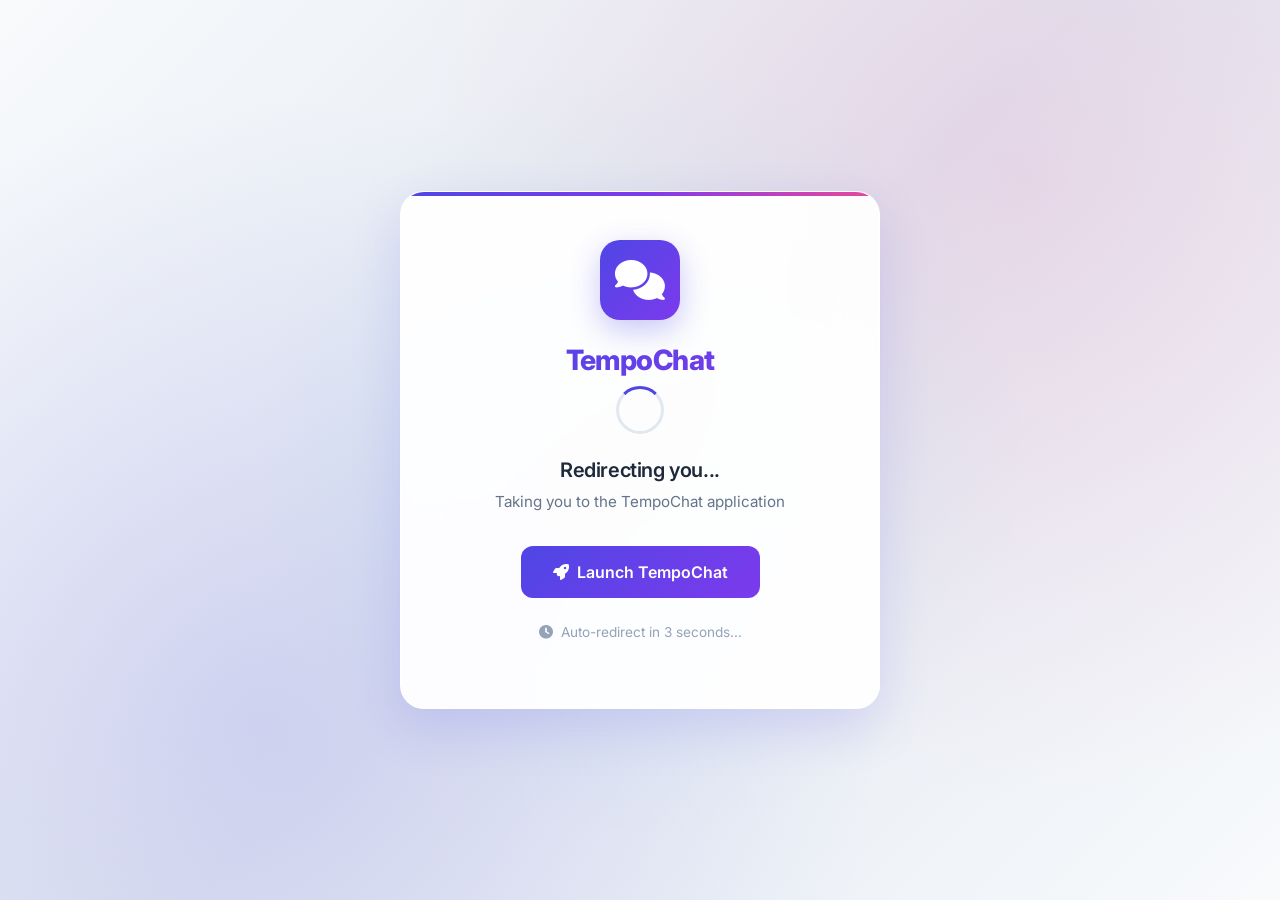
<file: index.html>
<!DOCTYPE html>
<html lang="en">
<head>
    <meta charset="UTF-8">
    <meta http-equiv="X-UA-Compatible" content="IE=edge">
    <meta name="viewport" content="width=device-width, initial-scale=1.0">
    <title>TempoChat - Redirecting...</title>
    <link href="https://cdn.jsdelivr.net/npm/bootstrap@5.3.2/dist/css/bootstrap.min.css" rel="stylesheet">
    <link rel="stylesheet" href="https://cdnjs.cloudflare.com/ajax/libs/font-awesome/6.5.1/css/all.min.css">
    <link rel="stylesheet" href="css/base.css">
    <link rel="stylesheet" href="css/redirecting.css">
    <meta http-equiv="refresh" content="3;url=Tempochat/index.html">
</head>
<body>
    <div class="redirect-card">
        <div class="logo-container">
            <i class="fas fa-comments"></i>
        </div>
        
        <h1 class="brand-name">TempoChat</h1>
        
        <div class="loading-spinner"></div>
        
        <h2 class="redirect-title">Redirecting you...</h2>
        <p class="redirect-subtitle">Taking you to the TempoChat application</p>
        
        <a href="Tempochat/index.html" class="btn-tempochat">
            <i class="fas fa-rocket"></i>
            Launch TempoChat
        </a>
        
        <p class="auto-redirect-note">
            <i class="fas fa-clock me-1"></i>
            Auto-redirect in 3 seconds...
        </p>
    </div>

    <script src="https://cdn.jsdelivr.net/npm/bootstrap@5.3.2/dist/js/bootstrap.bundle.min.js"></script>
</body>
</html>
</file>
<file: css/base.css>
@import url('https://fonts.googleapis.com/css2?family=Inter:wght@300;400;500;600;700;800&family=JetBrains+Mono:wght@400;500;600&display=swap');

:root {
    --font-primary: 'Inter', system-ui, -apple-system, BlinkMacSystemFont, 'Segoe UI', sans-serif;
    --font-mono: 'JetBrains Mono Nerd Font', 'JetBrains Mono', monospace;

    --color-primary: #4f46e5;
    --color-primary-dark: #4338ca;
    --color-primary-light: #6366f1;
    --color-secondary: #ec4899;
    --color-accent: #0891b2;
    
    --color-bg-primary: #ffffff;
    --color-bg-secondary: #f8fafc;
    --color-bg-tertiary: #f1f5f9;
    --color-bg-card: #ffffff;
    
    --color-text-primary: #1e293b;
    --color-text-secondary: #475569;
    --color-text-muted: #64748b;
    
    --color-border: #e2e8f0;
    --color-border-light: #cbd5e1;
    
    --color-success: #059669;
    --color-warning: #d97706;
    --color-danger: #dc2626;
    --color-info: #0891b2;
    
    --gradient-primary: linear-gradient(135deg, #4f46e5 0%, #7c3aed 100%);
    --gradient-hero: linear-gradient(135deg, rgba(79, 70, 229, 0.95) 0%, rgba(124, 58, 237, 0.9) 100%);
    --gradient-bg: linear-gradient(135deg, #f8fafc 0%, #e2e8f0 50%, #f8fafc 100%);
    --gradient-card: linear-gradient(180deg, #ffffff 0%, #f8fafb 100%);
    
    --shadow-sm: 0 1px 2px rgba(0, 0, 0, 0.05);
    --shadow-md: 0 4px 6px rgba(0, 0, 0, 0.07);
    --shadow-lg: 0 10px 25px rgba(0, 0, 0, 0.1);
    --shadow-xl: 0 20px 50px rgba(0, 0, 0, 0.12);
    
    --radius-sm: 0.5rem;
    --radius-md: 0.75rem;
    --radius-lg: 1rem;
    --radius-xl: 1.5rem;
    
    --transition-fast: 0.15s ease;
    --transition-normal: 0.25s ease;
    --transition-slow: 0.4s ease;
}

body {
    font-family: var(--font-primary);
    background-color: #f8fafc;
    background-image: 
        radial-gradient(circle at 25% 25%, rgba(99, 102, 241, 0.04) 0%, transparent 50%),
        radial-gradient(circle at 75% 75%, rgba(236, 72, 153, 0.03) 0%, transparent 50%),
        radial-gradient(circle at 50% 50%, rgba(6, 182, 212, 0.02) 0%, transparent 50%);
    color: var(--color-text-primary);
    min-height: 100vh;
}

.navbar {
    background-color: rgba(255, 255, 255, 0.95) !important;
    backdrop-filter: blur(10px);
    box-shadow: var(--shadow-sm);
    border-bottom: 1px solid var(--color-border);
    border-radius: 0 0 var(--radius-lg) var(--radius-lg);
    z-index: 10000;
    position: relative;
}

.navbar-toggler {
    background-color: var(--color-primary) !important;
    border-color: var(--color-primary) !important;
}

.navbar-brand {
    font-weight: 800;
    color: var(--color-primary) !important;
    font-size: 1.75rem;
}

.nav-link {
    color: var(--color-text-secondary) !important;
    margin: 0 10px;
    transition: color var(--transition-fast);
    position: relative;
}

.nav-link::after {
    content: '';
    position: absolute;
    bottom: 0;
    left: 50%;
    width: 0;
    height: 2px;
    background: var(--color-primary);
    transition: all var(--transition-normal);
    transform: translateX(-50%);
}

.nav-link:hover {
    color: var(--color-primary) !important;
}

.nav-link:hover::after {
    width: 80%;
}

.nav-link.active {
    color: var(--color-primary) !important;
    font-weight: 600;
}

.btn-demo {
    background-color: transparent;
    color: var(--color-text-primary);
    border: 1px solid var(--color-border-light);
    margin-right: 10px;
    transition: all var(--transition-normal);
}

.btn-demo:hover {
    background-color: var(--color-bg-tertiary);
    border-color: var(--color-primary);
    color: var(--color-primary);
}

.btn-signup {
    background: var(--gradient-primary);
    color: #ffffff;
    font-weight: 600;
    border: none;
    transition: all var(--transition-normal);
}

.btn-signup:hover {
    transform: translateY(-1px);
    box-shadow: var(--shadow-md);
}

.hero-content .btn-dark {
    background-color: rgba(255, 255, 255, 0.2);
    border-color: rgba(255, 255, 255, 0.3);
    color: #ffffff;
    backdrop-filter: blur(5px);
}

.hero-content .btn-dark:hover {
    background-color: #ffffff;
    border-color: #ffffff;
    color: var(--color-primary);
}

.btn-dark:hover {
    background-color: var(--color-primary);
    border-color: var(--color-primary);
    transform: translateY(-1px);
    box-shadow: var(--shadow-md);
}

.btn-light {
    background-color: var(--color-bg-primary);
    border-color: var(--color-border);
    color: var(--color-text-primary);
    transition: all var(--transition-normal);
}

.btn-light:hover {
    background-color: var(--color-bg-tertiary);
    border-color: var(--color-primary);
    color: var(--color-primary);
}

.profile-dropdown .btn-light.dropdown-toggle {
    background-color: #ffffff !important;
    border-color: #e2e8f0 !important;
    color: #1e293b !important;
    box-shadow: none !important;
}

.profile-dropdown .btn-light.dropdown-toggle:hover,
.profile-dropdown .btn-light.dropdown-toggle:focus,
.profile-dropdown .btn-light.dropdown-toggle:active {
    background-color: #ffffff !important;
    border-color: #e2e8f0 !important;
    color: #1e293b !important;
}

.profile-dropdown .btn-light.dropdown-toggle::after {
    display: none;
}

.profile-dropdown .dropdown-item.active {
    color: var(--color-primary);
    font-weight: 600;
    background-color: var(--color-bg-secondary);
}

.profile-dropdown .profile-avatar {
    width: 40px;
    height: 40px;
    display: inline-flex;
    align-items: center;
    justify-content: center;
    border-radius: 50%;
    background: var(--gradient-primary);
    color: #ffffff;
    font-size: 1rem;
}

.profile-dropdown .profile-name {
    font-weight: 600;
    color: var(--color-text-primary);
}

.profile-dropdown .dropdown-menu {
    min-width: 200px;
    border-radius: var(--radius-md);
    box-shadow: var(--shadow-lg);
    background-color: var(--color-bg-primary);
    border: 1px solid var(--color-border);
    z-index: 10001;
}

.profile-dropdown .dropdown-item {
    color: var(--color-text-secondary);
    transition: all var(--transition-fast);
}

.profile-dropdown .dropdown-item:hover {
    background-color: var(--color-bg-secondary);
    color: var(--color-primary);
}

.profile-dropdown .dropdown-divider {
    border-color: var(--color-border);
}

.card {
    border: 1px solid var(--color-border);
    background: var(--color-bg-primary);
    color: var(--color-text-primary);
    margin: 0;
    border-radius: var(--radius-lg);
    transition: all var(--transition-normal);
    box-shadow: var(--shadow-sm);
}

.card-title {
    color: var(--color-text-primary);
    font-weight: 600;
}

.card-text {
    color: var(--color-text-secondary);
}

.card:hover {
    transform: translateY(-3px);
    box-shadow: var(--shadow-lg);
    border-color: var(--color-primary-light);
}

.hero-banner {
    background: 
        radial-gradient(circle at 20% 80%, rgba(79, 70, 229, 0.3) 0%, transparent 50%),
        radial-gradient(circle at 80% 20%, rgba(236, 72, 153, 0.25) 0%, transparent 50%),
        radial-gradient(circle at 60% 60%, rgba(6, 182, 212, 0.2) 0%, transparent 50%),
        linear-gradient(135deg, #4f46e5 0%, #7c3aed 50%, #ec4899 100%);
    min-height: 70vh;
    display: flex;
    align-items: center;
    justify-content: center;
    color: #ffffff;
    border-radius: var(--radius-xl);
    overflow: hidden;
    position: relative;
    z-index: auto;
}

.hero-banner::before {
    content: '';
    position: absolute;
    inset: 0;
    background: linear-gradient(180deg, rgba(79, 70, 229, 0.3) 0%, rgba(124, 58, 237, 0.2) 50%, rgba(236, 72, 153, 0.1) 100%);
}

.hero-content {
    position: relative;
    background: transparent;
    backdrop-filter: blur(10px);
    padding: 3rem;
    border-radius: var(--radius-lg);
    color: #ffffff;
}

.hero-content h1 {
    background: linear-gradient(135deg, #ffffff 0%, #e2e8f0 50%, #ffffff 100%);
    -webkit-background-clip: text;
    -webkit-text-fill-color: transparent;
    background-clip: text;
    font-weight: 700;
}

.hero-content .lead {
    color: rgba(255, 255, 255, 0.9);
}

footer {
    background: 
        radial-gradient(circle at 15% 30%, rgba(79, 70, 229, 0.15) 0%, transparent 45%),
        radial-gradient(circle at 85% 60%, rgba(236, 72, 153, 0.12) 0%, transparent 45%),
        radial-gradient(circle at 50% 100%, rgba(6, 182, 212, 0.1) 0%, transparent 50%),
        linear-gradient(180deg, #e2e8f0 0%, #cbd5e1 100%) !important;
    padding: 2rem 0;
    margin-top: 2rem;
    border-top: none;
}

footer.card {
    border-radius: var(--radius-xl) var(--radius-xl) 0 0;
    box-shadow: 0 -4px 20px rgba(0, 0, 0, 0.08);
    border: none;
}

footer .border-bottom {
    border-color: var(--color-border) !important;
}

footer a {
    text-decoration: none !important;
    color: var(--color-text-secondary) !important;
    transition: all var(--transition-fast);
}

footer a:hover {
    color: var(--color-primary) !important;
    transform: translateY(-2px);
}

footer h6 {
    color: var(--color-text-primary);
    font-weight: 600;
}

footer p {
    color: var(--color-text-muted);
    font-size: 0.9rem;
    line-height: 1.6;
}

footer .text-muted {
    color: var(--color-text-muted) !important;
}

footer .fab, footer .fas {
    font-size: 1.1rem;
    transition: all var(--transition-normal);
}

footer .fab:hover {
    color: var(--color-primary) !important;
    transform: scale(1.2);
}

.footer-bottom {
    background-color: transparent;
    border-top: 1px solid var(--color-border);
    color: var(--color-text-muted);
    font-size: 0.85rem;
    border-radius: 0;
}

.text-muted {
    color: var(--color-text-muted) !important;
}

.border-primary {
    border-color: var(--color-primary) !important;
}

.border-success {
    border-color: var(--color-success) !important;
}

.border-warning {
    border-color: var(--color-warning) !important;
}

.border-danger {
    border-color: var(--color-danger) !important;
}

.border-info {
    border-color: var(--color-info) !important;
}

.border-dark {
    border-color: var(--color-text-secondary) !important;
}

h1, h2, h3, h4, h5, h6 {
    color: var(--color-text-primary);
    font-weight: 700;
    letter-spacing: -0.02em;
}

p {
    color: var(--color-text-secondary);
    line-height: 1.6;
}

code, pre, .font-mono {
    font-family: var(--font-mono);
}

.btn {
    font-weight: 500;
    letter-spacing: 0.01em;
}

.navbar-brand {
    font-weight: 800;
    letter-spacing: -0.03em;
}

.nav-link {
    font-weight: 500;
    font-size: 0.95rem;
}

img {
    border-radius: var(--radius-md);
}

@media (max-width: 991px) {
    .navbar-collapse {
        background-color: var(--color-bg-primary);
        padding: 1rem;
        border-radius: var(--radius-md);
        margin-top: 0.5rem;
        box-shadow: var(--shadow-lg);
    }
    
    .navbar-nav {
        margin-bottom: 1rem;
    }
    
    .nav-link {
        padding: 0.75rem 0;
    }
    
    .nav-link::after {
        display: none;
    }
    
    .nav-link:hover {
        background: transparent;
    }

    .d-flex.align-items-center {
        flex-direction: column;
        gap: 1rem;
        align-items: stretch !important;
    }
    
    .d-flex.align-items-center .nav-link {
        text-align: center;
        border: none;
    }
    
    .d-flex.align-items-center .btn {
        width: 100%;
        margin-bottom: 0.5rem;
    }
    
    .profile-dropdown {
        width: 100%;
    }
    
    .profile-dropdown .btn {
        width: 100%;
        justify-content: center;
        background-color: var(--color-bg-primary);
        border: 1px solid var(--color-border);
        padding: 0.75rem 1rem;
        border-radius: var(--radius-md);
        display: flex;
        align-items: center;
    }
    
    .profile-dropdown .btn:hover {
        border-color: var(--color-primary);
    }
    
    .profile-dropdown .profile-avatar {
        width: 36px;
        height: 36px;
        background: var(--gradient-primary);
        border-radius: 50%;
        display: flex;
        align-items: center;
        justify-content: center;
        color: white;
        font-size: 0.9rem;
    }
    
    .profile-dropdown .profile-name {
        color: var(--color-text-primary);
        font-weight: 600;
        margin-left: 0.75rem;
    }
    
    .profile-dropdown .dropdown-toggle::after {
        margin-left: auto;
    }
    
    .profile-dropdown .dropdown-menu {
        width: 100%;
        border: 1px solid var(--color-border);
        border-radius: var(--radius-md);
        box-shadow: var(--shadow-lg);
        margin-top: 0.5rem;
    }
}

@media (max-width: 768px) {
    .hero-banner {
        min-height: 60vh;
        border-radius: var(--radius-md);
        padding: 1rem;
    }
    
    .hero-content {
        padding: 1.5rem;
        margin: 0.5rem;
    }
    
    .hero-content h1 {
        font-size: 1.5rem !important;
    }
    
    .hero-content .lead {
        font-size: 0.9rem;
    }
    
    .hero-content .btn {
        width: 100%;
    }
    
    .container-fluid {
        padding: 1rem !important;
    }
    
    .container-fluid h1 {
        font-size: 1.25rem !important;
    }
    
    .container-fluid img {
        margin-top: 1.5rem;
    }
    
    .footer-cards-section {
        margin-top: 2rem !important;
        margin-bottom: 2rem !important;
    }
    
    .footer-cards-section .card {
        margin-bottom: 1rem;
    }
    
    .footer-cards-section .col-12.col-md-4 {
        margin-bottom: 1rem;
    }
    
    .card {
        margin-bottom: 1rem;
    }
    
    footer .col-md-3, 
    footer .col-md-2, 
    footer .col-md-4 {
        margin-bottom: 1.5rem;
        text-align: center;
    }
    
    footer .text-md-start {
        text-align: center !important;
    }
    
    footer .d-flex.justify-content-lg-between {
        flex-direction: column;
        gap: 1rem;
        text-align: center;
    }
}

@media (max-width: 576px) {
    .navbar-brand {
        font-size: 1.25rem !important;
    }
    
    .display-4 {
        font-size: 1.75rem !important;
    }
    
    .btn {
        padding: 0.5rem 1rem;
        font-size: 0.9rem;
    }
    
    .stat-card {
        margin-bottom: 0.75rem;
    }
    
    .account-header {
        padding: 1.5rem 1rem;
    }
    
    .account-header h1 {
        font-size: 1.5rem !important;
    }
}

.display-4 {
    font-weight: 700;
}

.img-transparent {
    background-color: transparent !important;
    mix-blend-mode: multiply;
}

.img-blend {
    mix-blend-mode: multiply;
    opacity: 0.95;
}

.container-fluid {
    background-color: var(--color-bg-secondary);
    position: relative;
}

.font-weight-normal {
    font-weight: 400;
}

.form-control {
    background-color: var(--color-bg-primary);
    border-color: var(--color-border);
    color: var(--color-text-primary);
}

.form-control:focus {
    background-color: var(--color-bg-primary);
    border-color: var(--color-primary);
    box-shadow: 0 0 0 3px rgba(79, 70, 229, 0.1);
}

@media (max-width: 768px) {
    .hero-content {
        padding: 2rem;
        margin: 1rem;
    }
    
    .hero-banner {
        border-radius: var(--radius-md);
    }
}
</file>
<file: css/redirecting.css>
:root {
            --color-primary: #4f46e5;
            --color-primary-dark: #4338ca;
            --color-primary-light: #6366f1;
            --color-secondary: #ec4899;
            --color-accent: #0891b2;
        }
        
        body {
            min-height: 100vh;
            display: flex;
            align-items: center;
            justify-content: center;
            background: 
                radial-gradient(circle at 20% 80%, rgba(79, 70, 229, 0.15) 0%, transparent 50%),
                radial-gradient(circle at 80% 20%, rgba(236, 72, 153, 0.12) 0%, transparent 50%),
                radial-gradient(circle at 50% 50%, rgba(6, 182, 212, 0.08) 0%, transparent 50%),
                linear-gradient(135deg, #f8fafc 0%, #e2e8f0 50%, #f8fafc 100%);
            font-family: 'Inter', system-ui, -apple-system, sans-serif;
            margin: 0;
            padding: 1rem;
        }
        
        .redirect-card {
            background: rgba(255, 255, 255, 0.95);
            backdrop-filter: blur(20px);
            border-radius: 1.5rem;
            box-shadow: 0 20px 50px rgba(79, 70, 229, 0.15);
            border: 1px solid rgba(255, 255, 255, 0.8);
            max-width: 480px;
            width: 100%;
            padding: 3rem;
            text-align: center;
            position: relative;
            overflow: hidden;
            margin: auto;
        }
        
        .redirect-card::before {
            content: '';
            position: absolute;
            top: 0;
            left: 0;
            right: 0;
            height: 4px;
            background: linear-gradient(135deg, #4f46e5 0%, #7c3aed 50%, #ec4899 100%);
        }
        
        .logo-container {
            width: 80px;
            height: 80px;
            background: linear-gradient(135deg, #4f46e5 0%, #7c3aed 100%);
            border-radius: 1.25rem;
            display: flex;
            align-items: center;
            justify-content: center;
            margin: 0 auto 1.5rem;
            box-shadow: 0 10px 30px rgba(79, 70, 229, 0.3);
        }
        
        .logo-container i {
            font-size: 2.5rem;
            color: white;
        }
        
        .brand-name {
            font-size: 1.75rem;
            font-weight: 800;
            background: linear-gradient(135deg, #4f46e5 0%, #7c3aed 100%);
            -webkit-background-clip: text;
            -webkit-text-fill-color: transparent;
            background-clip: text;
            margin-bottom: 0.5rem;
        }
        
        .redirect-title {
            font-size: 1.25rem;
            font-weight: 600;
            color: #1e293b;
            margin-bottom: 0.5rem;
        }
        
        .redirect-subtitle {
            color: #64748b;
            font-size: 0.95rem;
            margin-bottom: 2rem;
        }
        
        .loading-spinner {
            width: 48px;
            height: 48px;
            border: 3px solid #e2e8f0;
            border-top-color: #4f46e5;
            border-radius: 50%;
            animation: spin 1s linear infinite;
            margin: 0 auto 1.5rem;
        }
        
        @keyframes spin {
            to { transform: rotate(360deg); }
        }
        
        .btn-tempochat {
            background: linear-gradient(135deg, #4f46e5 0%, #7c3aed 100%);
            color: white;
            font-weight: 600;
            padding: 0.875rem 2rem;
            border-radius: 0.75rem;
            border: none;
            transition: all 0.25s ease;
            text-decoration: none;
            display: inline-flex;
            align-items: center;
            gap: 0.5rem;
        }
        
        .btn-tempochat:hover {
            transform: translateY(-2px);
            box-shadow: 0 10px 25px rgba(79, 70, 229, 0.35);
            color: white;
        }
        
        .auto-redirect-note {
            margin-top: 1.5rem;
            font-size: 0.85rem;
            color: #94a3b8;
        }
        
        .spinner-border {
            color: #4f46e5;
        }
</file>
